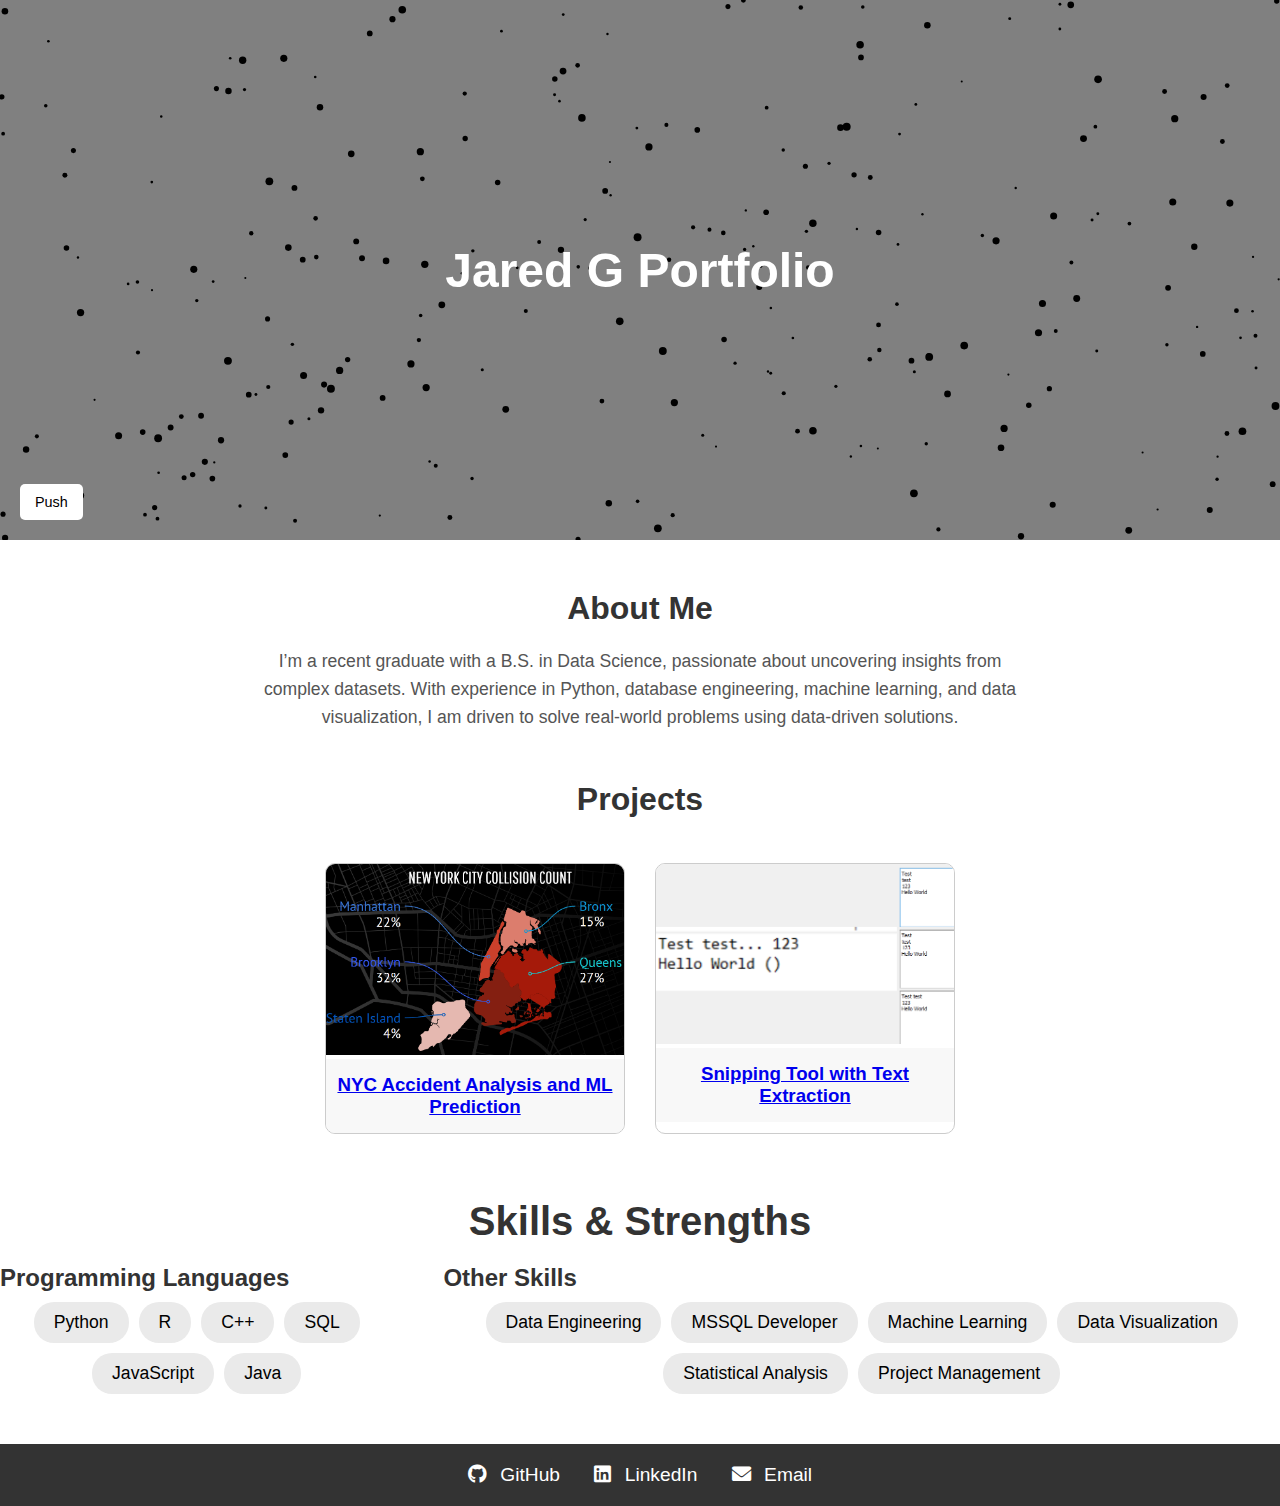
<file: index.html>
<!DOCTYPE html>
<html lang="en">
<head>
    <meta charset="UTF-8">
    <title>Jared Goroski Portfolio</title>
    <link rel="stylesheet" href="styles.css">
    <link rel="stylesheet" href="https://cdnjs.cloudflare.com/ajax/libs/font-awesome/6.0.0-beta3/css/all.min.css">
</head>
<body>
    <!-- Header with interactive background and title -->
    <header>
        <div class="overlay">
            <h1>Jared G Portfolio</h1>
        </div>
        <canvas id="dotCanvas"></canvas>
        <!-- Button to toggle dot behavior in the bottom-left corner -->
        <button id="toggle-drift" class="toggle-button">Push</button>
    </header>
    

    <!-- About Me Section -->
    <section class="about-me">
        <h2>About Me</h2>
        <p>
            <!-- Write your about me text here -->
            I’m a recent graduate with a B.S. in Data Science, passionate about uncovering insights from complex datasets. With experience in Python, database engineering, machine learning, and data visualization, I am driven to solve real-world problems using data-driven solutions.
        </p>
    </section>

    <!-- Projects Section -->
    <section class="projects">
        <h2>Projects</h2>
        <div class="project-list">
            <!-- NYC Accident Analysis Project -->
            <div class="project">
                <a href="nyc-accident-ml-analysis.html">
                    <img src="images/nyc-thumb.PNG" alt="NYC Accident Analysis Project Thumbnail">
                    <h3>NYC Accident Analysis and ML Prediction</h3>
                </a>
            </div>
            <!-- Add more project blocks as needed -->
            <div class="project">
                <a href="snipping-tool-project.html">
                    <img src="images/snipping-tool-thumb.PNG" alt="Snipping Tool Project Thumbnail">
                    <h3>Snipping Tool with Text Extraction</h3>
                </a>
            </div>
        </div>
    </section>

    <!-- Skills & Strengths Section -->
    <section class="skills-section">
        <h2>Skills & Strengths</h2>
        <div class="skills-wrapper">
            <div class="skill-category">
                <h3>Programming Languages</h3>
                <ul class="skills-list">
                    <li>Python</li>
                    <li>R</li>
                    <li>C++</li>
                    <li>SQL</li>
                    <li>JavaScript</li>
                    <li>Java</li>
                </ul>
            </div>
            <div class="skill-category">
                <h3>Other Skills</h3>
                <ul class="skills-list">
                    <li>Data Engineering</li>
                    <li>MSSQL Developer</li>
                    <li>Machine Learning</li>
                    <li>Data Visualization</li>
                    <li>Statistical Analysis</li>
                    <li>Project Management</li>
                </ul>
            </div>
        </div>
    </section>

    <!-- Footer with Social Links -->
    <footer>
        <div class="social-links">
            <a href="https://github.com/J-goroski" target="_blank"><i class="fab fa-github"></i> GitHub</a>
            <a href="https://www.linkedin.com/in/jaredgoroski/" target="_blank"><i class="fab fa-linkedin"></i> LinkedIn</a>
            <button id="email-button"><i class="fas fa-envelope"></i> Email</button>
        </div>
    </footer>

    <!-- Email Pop-up Modal -->
    <div id="email-modal" class="modal">
        <div class="modal-content">
            <span class="close-button" aria-label="Close">&times;</span>
            <p>My Email: <span id="email-address">jared.goroski@gmail.com</span></p>
            <button id="copy-button">Copy Email</button>
        </div>
    </div>

    <!-- JavaScript -->
    <script src="script.js"></script>
</body>
</html>
</file>
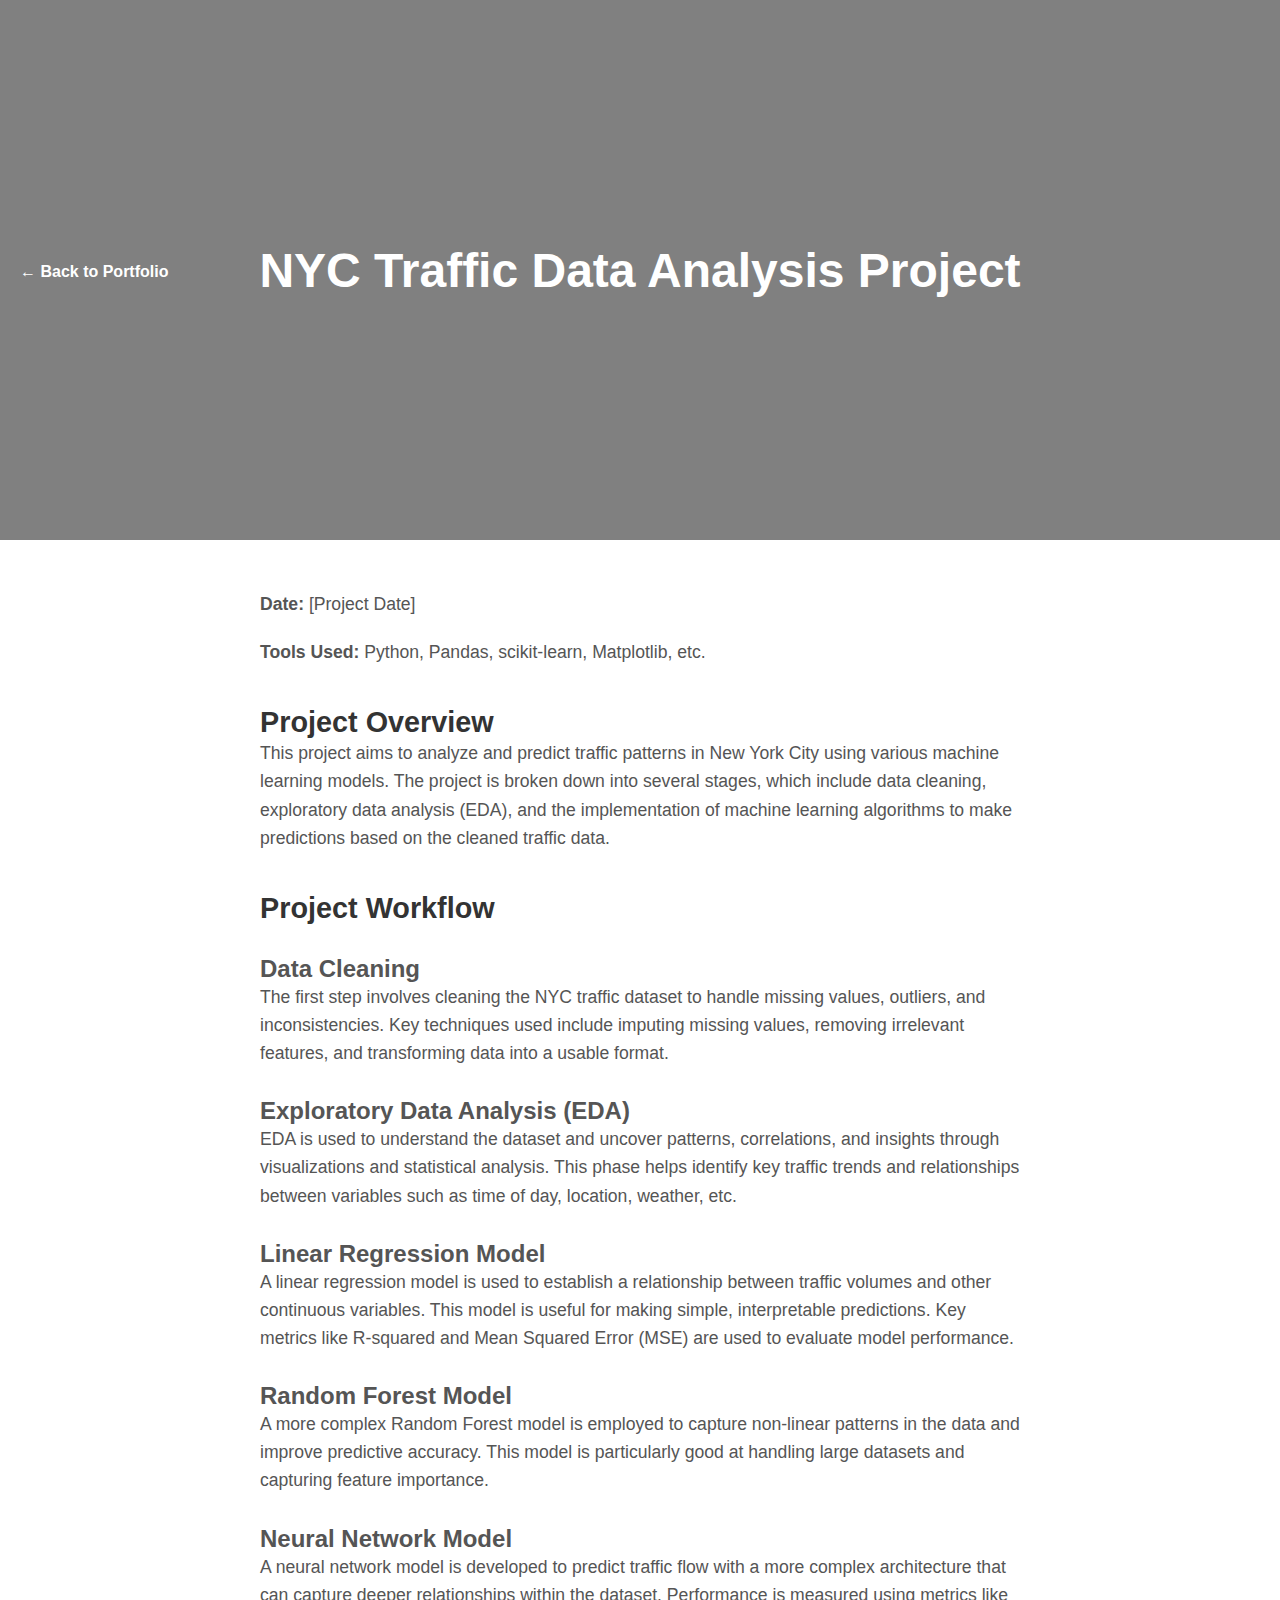
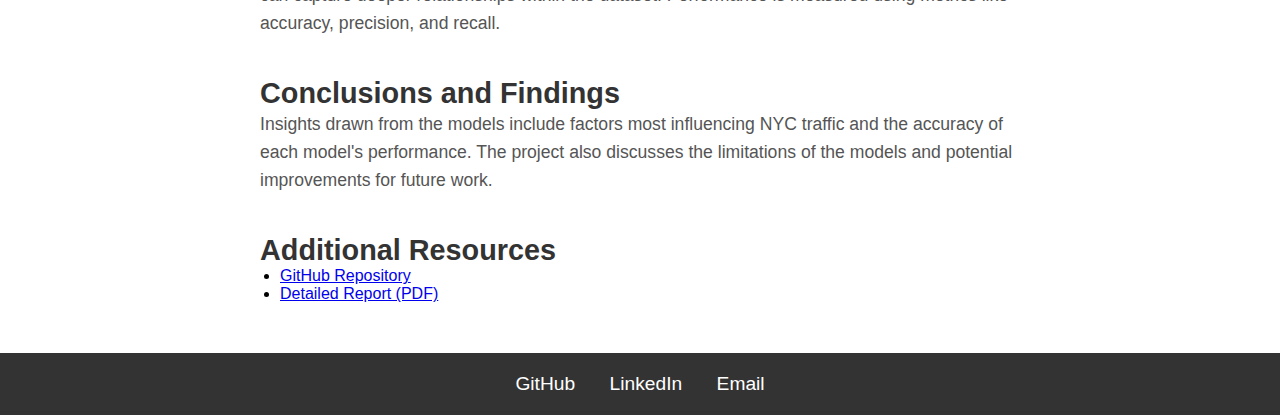
<file: nyc-accident-ML-analysis.html>
<!DOCTYPE html>
<html lang="en">
<head>
    <meta charset="UTF-8">
    <title>NYC Traffic Data Analysis Project</title>
    <link rel="stylesheet" href="styles.css">
</head>
<body>
    <!-- Header with interactive background and back button -->
    <header>
        <div class="overlay">
            <!-- Back Button -->
            <button onclick="window.location.href='index.html'" class="back-button">← Back to Portfolio</button>
            <!-- Project Title -->
            <h1>NYC Traffic Data Analysis Project</h1>
        </div>
    </header>

    <!-- Project Content -->
    <main class="project-detail">
        <p><strong>Date:</strong> [Project Date]</p>
        <p><strong>Tools Used:</strong> Python, Pandas, scikit-learn, Matplotlib, etc.</p>

        <!-- Project Overview -->
        <section>
            <h2>Project Overview</h2>
            <p>
                This project aims to analyze and predict traffic patterns in New York City using various machine learning models. The project is broken down into several stages, which include data cleaning, exploratory data analysis (EDA), and the implementation of machine learning algorithms to make predictions based on the cleaned traffic data.
            </p>
        </section>

        <!-- Project Workflow -->
        <section>
            <h2>Project Workflow</h2>

            <!-- Data Cleaning -->
            <h3>Data Cleaning</h3>
            <p>
                The first step involves cleaning the NYC traffic dataset to handle missing values, outliers, and inconsistencies. Key techniques used include imputing missing values, removing irrelevant features, and transforming data into a usable format.
            </p>
            <!-- Add an image here -->
            <!-- <img src="images/data-cleaning.png" alt="Data Cleaning Process"> -->

            <!-- Exploratory Data Analysis (EDA) -->
            <h3>Exploratory Data Analysis (EDA)</h3>
            <p>
                EDA is used to understand the dataset and uncover patterns, correlations, and insights through visualizations and statistical analysis. This phase helps identify key traffic trends and relationships between variables such as time of day, location, weather, etc.
            </p>
            <!-- Add EDA visuals -->
            <!-- <img src="images/eda-visualizations.png" alt="EDA Visualizations"> -->

            <!-- Linear Regression Model -->
            <h3>Linear Regression Model</h3>
            <p>
                A linear regression model is used to establish a relationship between traffic volumes and other continuous variables. This model is useful for making simple, interpretable predictions. Key metrics like R-squared and Mean Squared Error (MSE) are used to evaluate model performance.
            </p>
            <!-- Add model performance chart -->
            <!-- <img src="images/linear-regression-results.png" alt="Linear Regression Results"> -->

            <!-- Random Forest Model -->
            <h3>Random Forest Model</h3>
            <p>
                A more complex Random Forest model is employed to capture non-linear patterns in the data and improve predictive accuracy. This model is particularly good at handling large datasets and capturing feature importance.
            </p>
            <!-- Add feature importance plot -->
            <!-- <img src="images/random-forest-feature-importance.png" alt="Random Forest Feature Importance"> -->

            <!-- Neural Network Model -->
            <h3>Neural Network Model</h3>
            <p>
                A neural network model is developed to predict traffic flow with a more complex architecture that can capture deeper relationships within the dataset. Performance is measured using metrics like accuracy, precision, and recall.
            </p>
            <!-- Add neural network performance plot -->
            <!-- <img src="images/neural-network-performance.png" alt="Neural Network Performance"> -->
        </section>

        <!-- Conclusions and Findings -->
        <section>
            <h2>Conclusions and Findings</h2>
            <p>
                Insights drawn from the models include factors most influencing NYC traffic and the accuracy of each model's performance. The project also discusses the limitations of the models and potential improvements for future work.
            </p>
        </section>

        <!-- Additional Resources -->
        <section>
            <h2>Additional Resources</h2>
            <ul>
                <li><a href="https://github.com/J-goroski/nyc-traffic-data-analysis" target="_blank">GitHub Repository</a></li>
                <li><a href="documents/nyc-traffic-data-report.pdf" target="_blank">Detailed Report (PDF)</a></li>
            </ul>
        </section>
    </main>

    <!-- Footer with Social Links -->
    <footer>
        <div class="social-links">
            <a href="https://github.com/J-goroski" target="_blank">GitHub</a>
            <a href="https://www.linkedin.com/in/jaredgoroski/" target="_blank">LinkedIn</a>
            <button id="email-button">Email</button>
        </div>
    </footer>

    <!-- Email Pop-up Modal -->
    <div id="email-modal" class="modal">
        <div class="modal-content">
            <span class="close-button" aria-label="Close">&times;</span>
            <p>My Email: <span id="email-address">jared.goroski@gmail.com</span></p>
            <button id="copy-button">Copy Email</button>
        </div>
    </div>

    <!-- JavaScript -->
    <script src="script.js"></script>
</body>
</html>
</file>
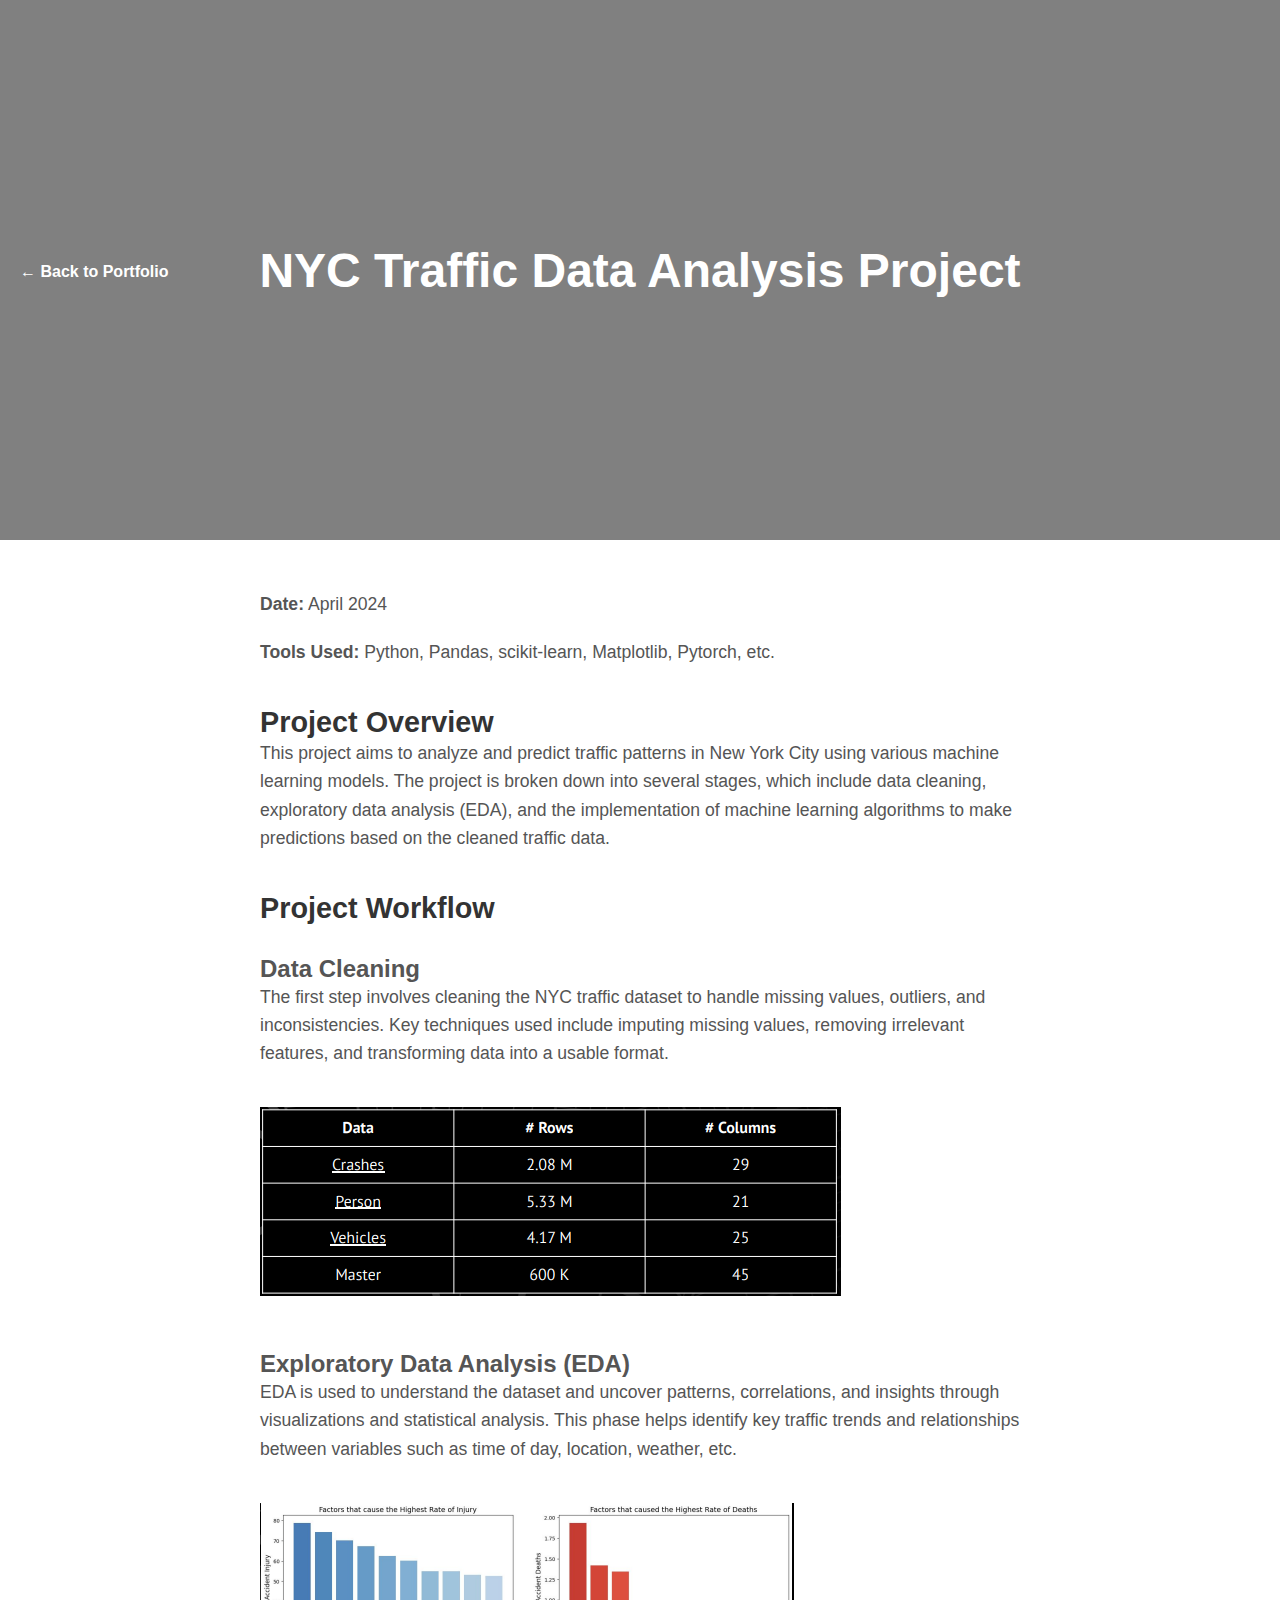
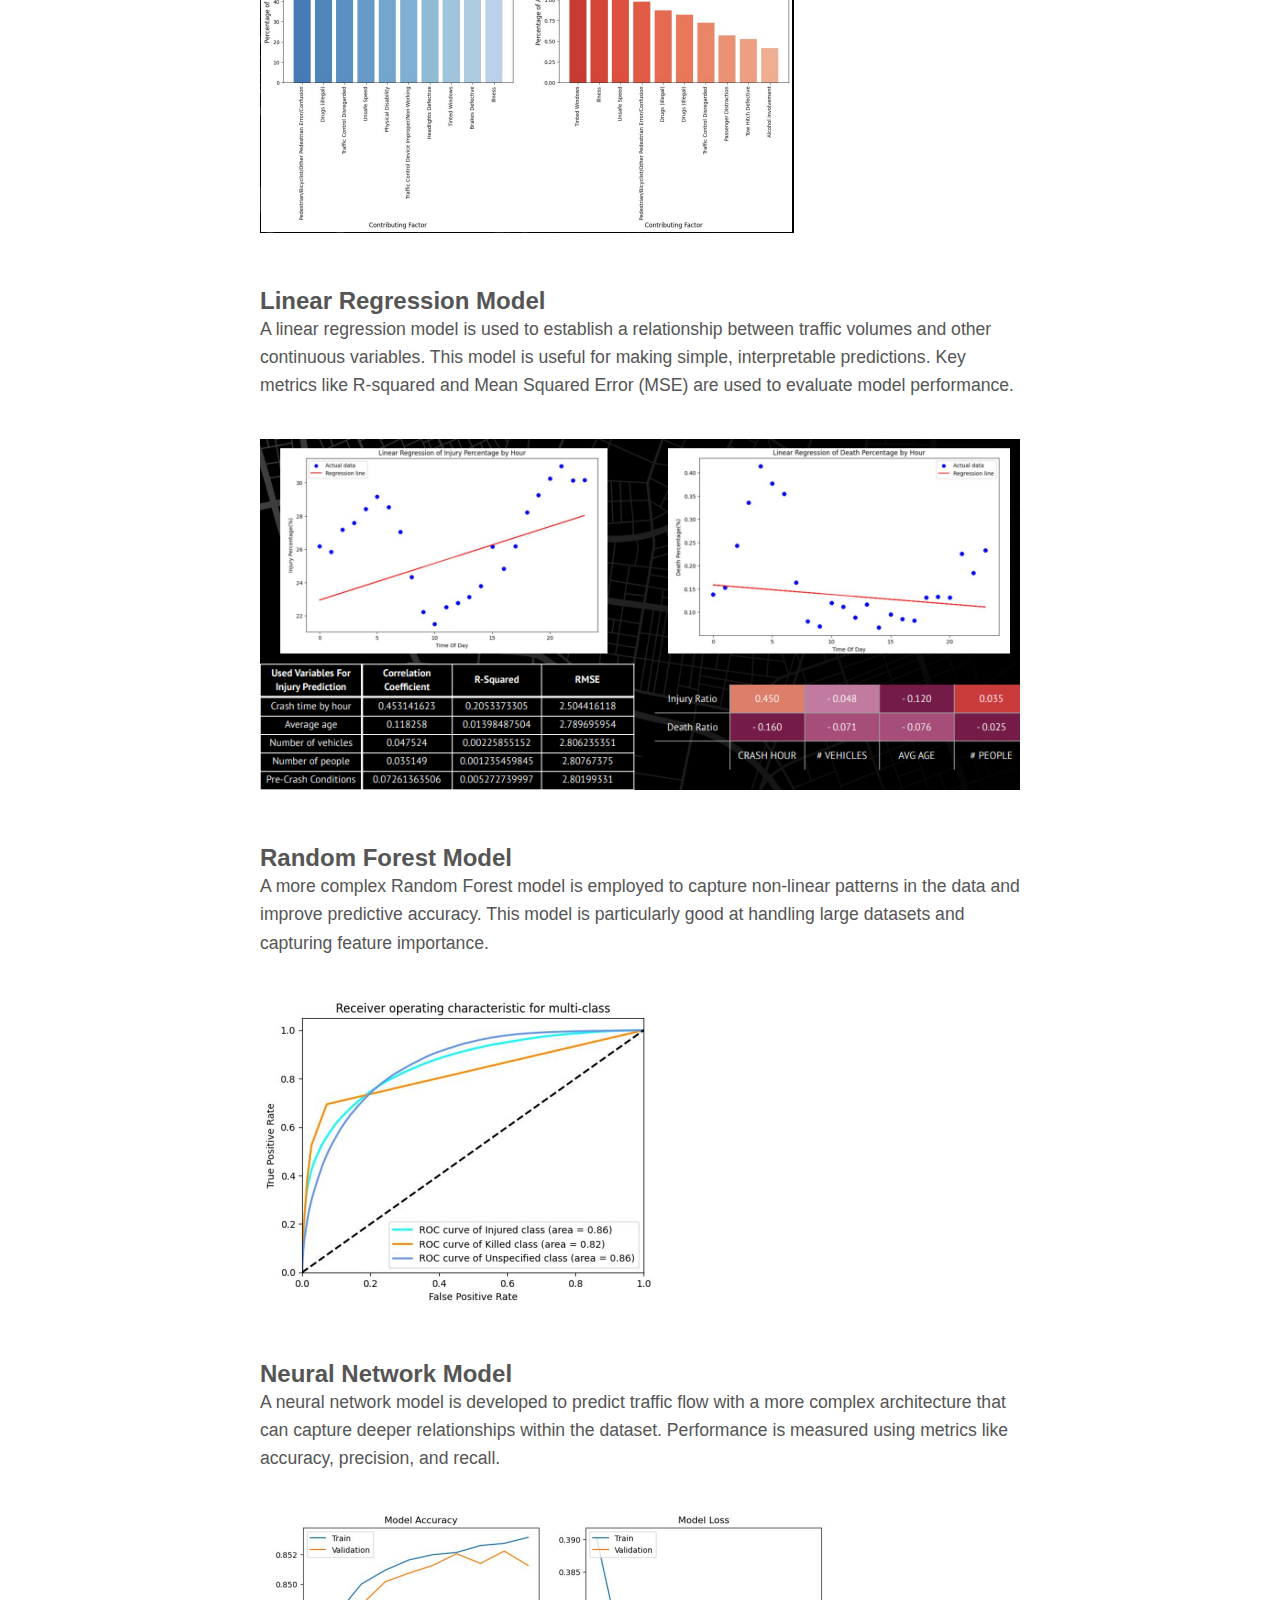
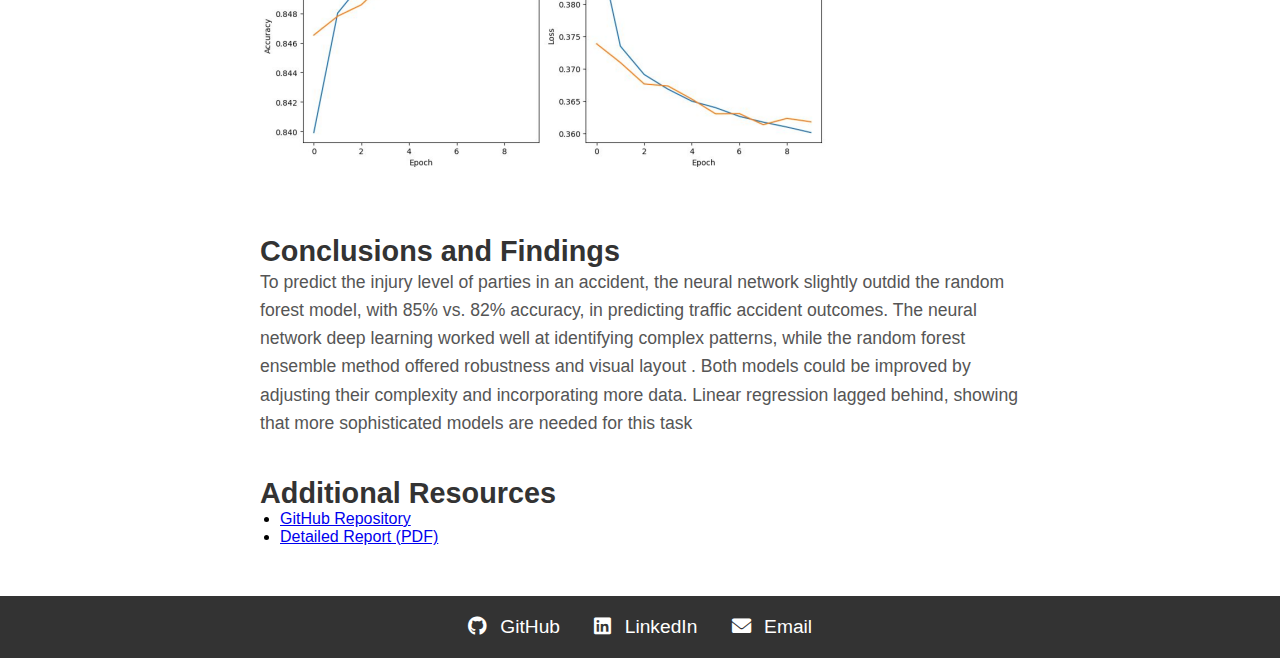
<file: nyc-accident-ml-analysis.html>
<!DOCTYPE html>
<html lang="en">
<head>
    <meta charset="UTF-8">
    <title>NYC Traffic Data Analysis Project</title>
    <link rel="stylesheet" href="styles.css">
    <link rel="stylesheet" href="https://cdnjs.cloudflare.com/ajax/libs/font-awesome/6.0.0-beta3/css/all.min.css">
</head>
<body>
    <!-- Header with interactive background and back button -->
    <header>
        <div class="overlay">
            <!-- Back Button -->
            <button onclick="window.location.href='./index.html'" class="back-button">← Back to Portfolio</button>
            <!-- Project Title -->
            <h1>NYC Traffic Data Analysis Project</h1>
        </div>
    </header>

    <!-- Project Content -->
    <main class="project-detail">
        <p><strong>Date:</strong> April 2024</p>
        <p><strong>Tools Used:</strong> Python, Pandas, scikit-learn, Matplotlib, Pytorch, etc.</p>

        <!-- Project Overview -->
        <section>
            <h2>Project Overview</h2>
            <p>
                This project aims to analyze and predict traffic patterns in New York City using various machine learning models. The project is broken down into several stages, which include data cleaning, exploratory data analysis (EDA), and the implementation of machine learning algorithms to make predictions based on the cleaned traffic data.
            </p>
        </section>

        <!-- Project Workflow -->
        <section>
            <h2>Project Workflow</h2>

            <!-- Data Cleaning -->
            <h3>Data Cleaning</h3>
            <p>
                The first step involves cleaning the NYC traffic dataset to handle missing values, outliers, and inconsistencies. Key techniques used include imputing missing values, removing irrelevant features, and transforming data into a usable format.
            </p>
            <!-- Add an image here -->
            <img src="images/data-cleaning.PNG" alt="Data Cleaning Process">

            <!-- Exploratory Data Analysis (EDA) -->
            <h3>Exploratory Data Analysis (EDA)</h3>
            <p>
                EDA is used to understand the dataset and uncover patterns, correlations, and insights through visualizations and statistical analysis. This phase helps identify key traffic trends and relationships between variables such as time of day, location, weather, etc.
            </p>
            <!-- Add EDA visuals -->
            <img src="images/eda-vis.PNG" alt="EDA Visualizations">

            <!-- Linear Regression Model -->
            <h3>Linear Regression Model</h3>
            <p>
                A linear regression model is used to establish a relationship between traffic volumes and other continuous variables. This model is useful for making simple, interpretable predictions. Key metrics like R-squared and Mean Squared Error (MSE) are used to evaluate model performance.
            </p>
            <!-- Add model performance chart -->
            <img src="images/linear-regression-results.PNG" alt="Linear Regression Results">

            <!-- Random Forest Model -->
            <h3>Random Forest Model</h3>
            <p>
                A more complex Random Forest model is employed to capture non-linear patterns in the data and improve predictive accuracy. This model is particularly good at handling large datasets and capturing feature importance.
            </p>
            <!-- Add feature importance plot -->
            <img src="images/random-forest-feature.PNG" alt="Random Forest Feature Importance">

            <!-- Neural Network Model -->
            <h3>Neural Network Model</h3>
            <p>
                A neural network model is developed to predict traffic flow with a more complex architecture that can capture deeper relationships within the dataset. Performance is measured using metrics like accuracy, precision, and recall.
            </p>
            <!-- Add neural network performance plot -->
            <img src="images/neural-network-performance.PNG" alt="Neural Network Performance">
        </section>

        <!-- Conclusions and Findings -->
        <section>
            <h2>Conclusions and Findings</h2>
            <p>
                To predict the injury level of parties in an accident, the neural network slightly outdid the 
                random forest model, with 85% vs. 82% accuracy, in predicting traffic accident outcomes. The neural 
                network deep learning worked well at identifying complex patterns, while the random forest 
                ensemble method offered robustness and visual layout . Both models could be improved by 
                adjusting their complexity and incorporating more data. Linear regression lagged behind, showing 
                that more sophisticated models are needed for this task
            </p>
        </section>

        <!-- Additional Resources -->
        <section>
            <h2>Additional Resources</h2>
            <ul>
                <li><a href="https://github.com/J-goroski/NYC_Accident_prediction_and_analysis" target="_blank">GitHub Repository</a></li>
                <li><a href="documents/nyc-traffic-data-report.pdf" target="_blank">Detailed Report (PDF)</a></li>
            </ul>
        </section>
    </main>

    <!-- Footer with Social Links -->
    <footer>
        <div class="social-links">
            <a href="https://github.com/J-goroski" target="_blank"><i class="fab fa-github"></i> GitHub</a>
            <a href="https://www.linkedin.com/in/jaredgoroski/" target="_blank"><i class="fab fa-linkedin"></i> LinkedIn</a>
            <button id="email-button"><i class="fas fa-envelope"></i> Email</button>
        </div>
    </footer>

    <!-- Email Pop-up Modal -->
    <div id="email-modal" class="modal">
        <div class="modal-content">
            <span class="close-button" aria-label="Close">&times;</span>
            <p>My Email: <span id="email-address">jared.goroski@gmail.com</span></p>
            <button id="copy-button">Copy Email</button>
        </div>
    </div>

    <!-- JavaScript -->
    <script src="script.js"></script>
</body>
</html>
</file>
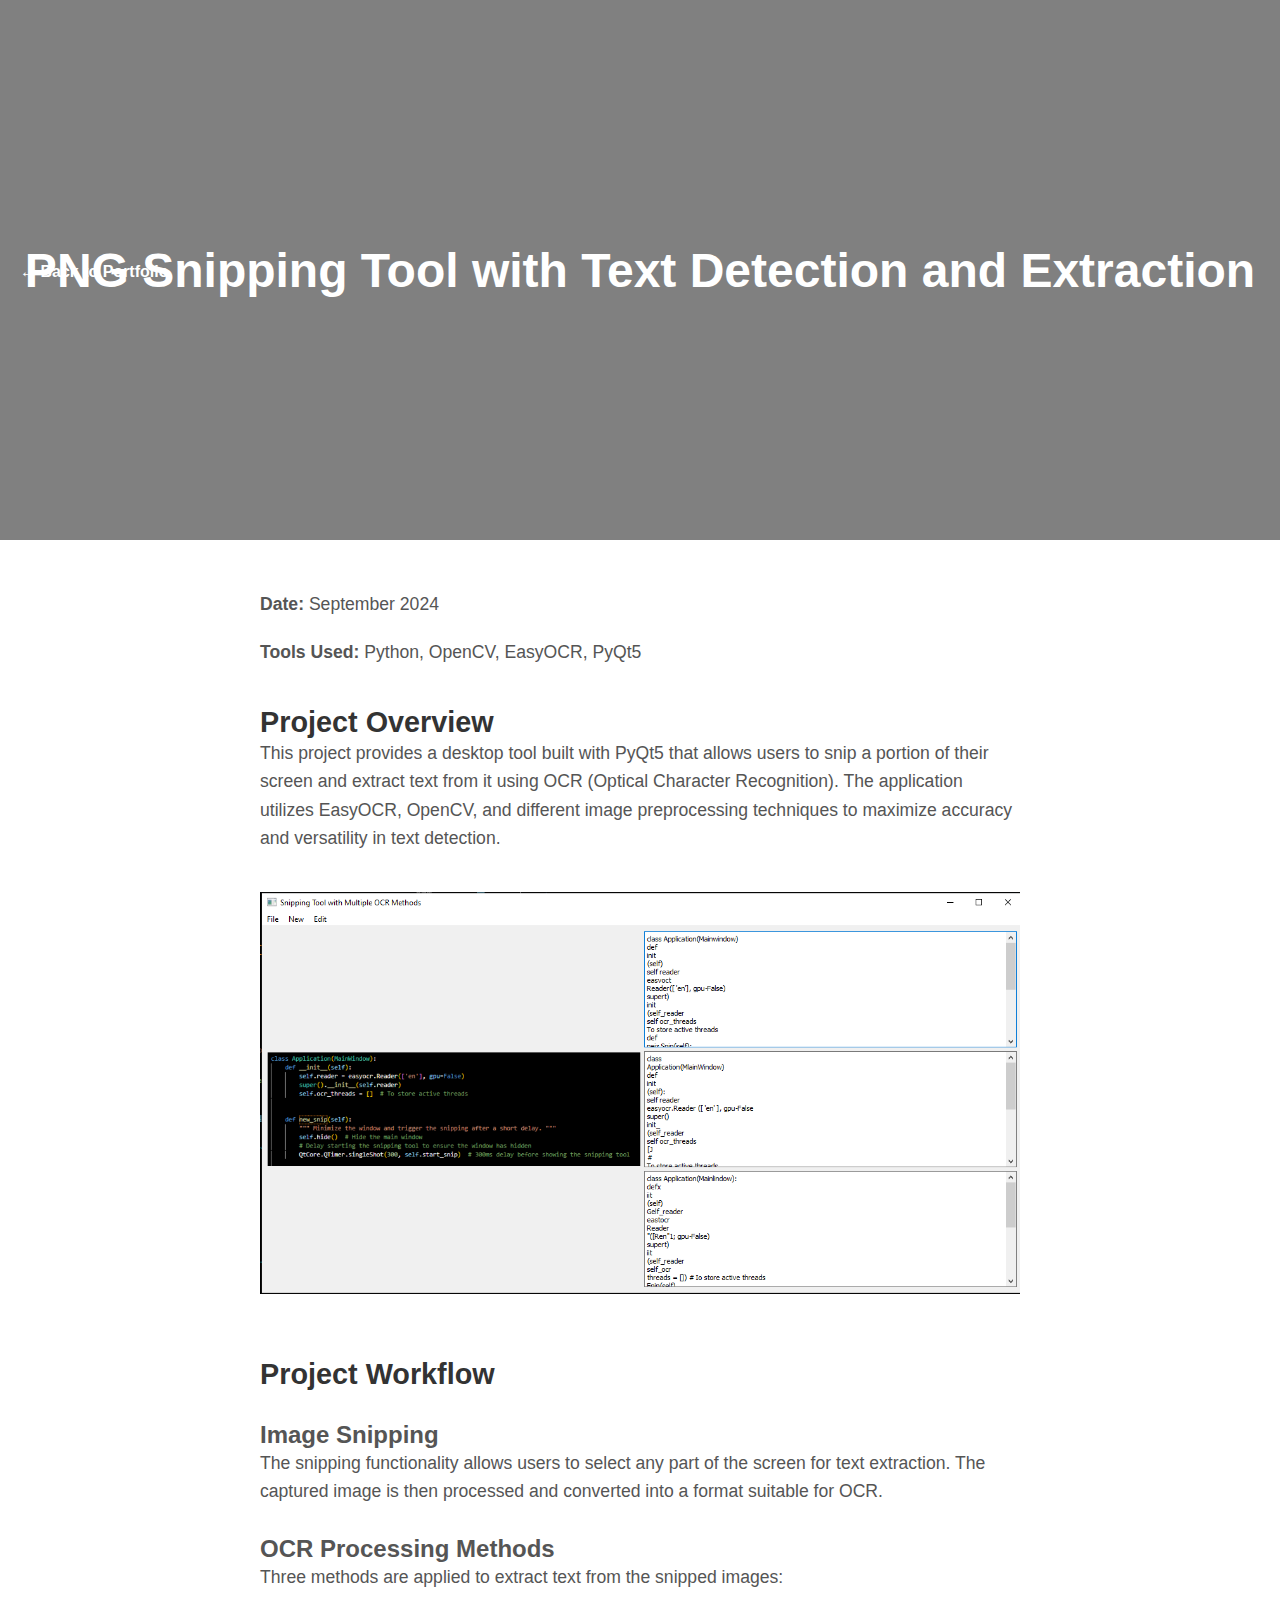
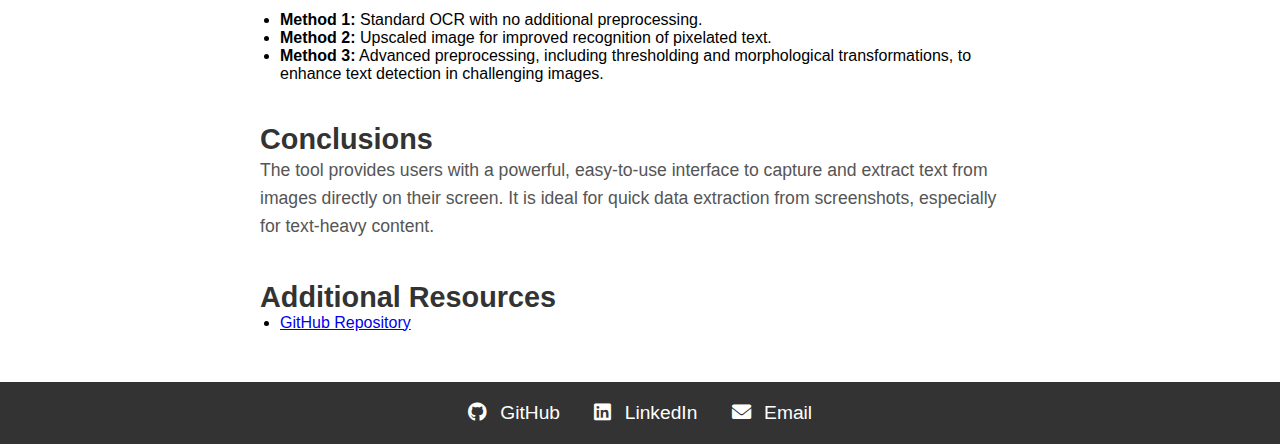
<file: snipping-tool-project.html>
<!DOCTYPE html>
<html lang="en">
<head>
    <meta charset="UTF-8">
    <title>NYC Traffic Data Analysis Project</title>
    <link rel="stylesheet" href="styles.css">
    <link rel="stylesheet" href="https://cdnjs.cloudflare.com/ajax/libs/font-awesome/6.0.0-beta3/css/all.min.css">
</head>
<body>
    <!-- Header with interactive background and back button -->
    <header>
        <div class="overlay">
            <!-- Back Button -->
            <button onclick="window.location.href='./index.html'" class="back-button">← Back to Portfolio</button>
            <!-- Project Title -->
            <h1>PNG Snipping Tool with Text Detection and Extraction</h1>
        </div>
    </header>

    <!-- Project Content -->
    <main class="project-detail">
        <p><strong>Date:</strong> September 2024</p>
        <p><strong>Tools Used:</strong> Python, OpenCV, EasyOCR, PyQt5</p>

        <!-- Project Overview -->
        <section>
            <h2>Project Overview</h2>
            <p>
                This project provides a desktop tool built with PyQt5 that allows users to snip a portion of their screen and extract text from it using OCR (Optical Character Recognition). 
                The application utilizes EasyOCR, OpenCV, and different image preprocessing techniques to maximize accuracy and versatility in text detection.
            </p>
            <img src="images/snip_gui.PNG" alt="Snipping Tool UI">

        </section>

        <!-- Project Workflow -->
        <section>
            <h2>Project Workflow</h2>

            <!-- Image Snipping -->
            <h3>Image Snipping</h3>
            <p>
                The snipping functionality allows users to select any part of the screen for text extraction. The captured image is then processed and converted into a format suitable for OCR.
            </p>

            <!-- OCR Processing Methods -->
            <h3>OCR Processing Methods</h3>
            <p>
                Three methods are applied to extract text from the snipped images:
                <ul>
                    <li><strong>Method 1:</strong> Standard OCR with no additional preprocessing.</li>
                    <li><strong>Method 2:</strong> Upscaled image for improved recognition of pixelated text.</li>
                    <li><strong>Method 3:</strong> Advanced preprocessing, including thresholding and morphological transformations, to enhance text detection in challenging images.</li>
                </ul>
            </p>
        </section>

        <!-- Conclusions -->
        <section>
            <h2>Conclusions</h2>
            <p>
                The tool provides users with a powerful, easy-to-use interface to capture and extract text from images directly on their screen. It is ideal for quick data extraction from screenshots, especially for text-heavy content.
            </p>
        </section>

        <!-- Additional Resources -->
        <section>
            <h2>Additional Resources</h2>
            <ul>
                <li><a href="https://github.com/J-goroski/Text-detection-Snipping-Tool" target="_blank">GitHub Repository</a></li>
            </ul>
        </section>
    </main>

    <!-- Footer with Social Links -->
    <footer>
        <div class="social-links">
            <a href="https://github.com/J-goroski" target="_blank"><i class="fab fa-github"></i> GitHub</a>
            <a href="https://www.linkedin.com/in/jaredgoroski/" target="_blank"><i class="fab fa-linkedin"></i> LinkedIn</a>
            <button id="email-button"><i class="fas fa-envelope"></i> Email</button>
        </div>
    </footer>

    <!-- Email Pop-up Modal -->
    <div id="email-modal" class="modal">
        <div class="modal-content">
            <span class="close-button" aria-label="Close">&times;</span>
            <p>My Email: <span id="email-address">jared.goroski@gmail.com</span></p>
            <button id="copy-button">Copy Email</button>
        </div>
    </div>

    <!-- JavaScript -->
    <script src="script.js"></script>
</body>
</html>
</file>
<file: styles.css>
/* Reset Styles */
* {
    margin: 0;
    padding: 0;
    box-sizing: border-box;
}

body {
    font-family: Arial, sans-serif;
}

header {
    position: relative;
    height: 60vh;
    overflow: hidden;
    background: grey; /* Change background to solid grey */
}

/* Ensure overlay text is on top */
header .overlay {
    position: relative;
    z-index: 2; /* Ensure overlay is above the canvas */
    color: white;
    text-align: center;
    top: 50%;
    transform: translateY(-50%);
}

header h1 {
    font-size: 3em;
    margin-bottom: 0.5em;
    position: relative;
    z-index: 2; /* Ensure text is above the dots */
}

/* Canvas for floating dots */
#dotCanvas {
    position: absolute;
    top: 0;
    left: 0;
    width: 100%;
    height: 100%;
    z-index: 1; /* Ensure canvas is behind the overlay text */
}

/* Back Button Styles */
.back-button {
    position: absolute;
    top: 20px;
    left: 20px;
    background-color: transparent;
    border: none;
    color: white;
    font-size: 1em;
    cursor: pointer;
    font-weight: bold;
    z-index: 10; /* Ensure the button is on top of other elements */
}

.back-button:hover {
    text-decoration: underline;
}

/* About Me Section */
.about-me {
    max-width: 800px;
    margin: 50px auto;
    padding: 0 20px;
}

.about-me h2 {
    text-align: center;
    margin-bottom: 20px;
    font-size: 2em;
    color: #333;
}

.about-me p {
    font-size: 1.1em;
    line-height: 1.6;
    color: #555;
    text-align: center;
}

/* Projects Section */
.projects {
    max-width: 1000px;
    margin: 50px auto;
    padding: 0 20px;
}

.projects h2 {
    text-align: center;
    margin-bottom: 30px;
    font-size: 2em;
    color: #333;
}

.project-list {
    display: flex;
    flex-wrap: wrap;
    justify-content: center;
}

.project {
    width: 300px;
    margin: 15px;
    text-align: center;
    border: 1px solid #ccc;
    border-radius: 10px;
    overflow: hidden;
    transition: transform 0.2s;
}

.project:hover {
    transform: scale(1.05);
}

.project img {
    width: 100%;
    height: auto;
}

.project h3 {
    padding: 15px 0;
    background-color: #f8f8f8;
}

/* Skills Section */
.skills-section {
    text-align: center;
    margin: 50px auto;
}

.skills-section h2 {
    font-size: 2.5em;
    margin-bottom: 20px;
    color: #333;
}

.skills-wrapper {
    display: flex;
    justify-content: space-around;
    gap: 50px; /* Space between the two categories */
}

.skill-category {
    text-align: left;
}

.skill-category h3 {
    font-size: 1.5em;
    margin-bottom: 10px;
    font-weight: bold;
    color: #333;
}

.skills-list {
    list-style-type: none;
    padding: 0;
    display: flex;  /* Flexbox for horizontal alignment */
    flex-wrap: wrap; /* Allow wrapping if too many items */
    gap: 10px;
    justify-content: center;
}

.skills-list li {
    background-color: #eaeaea;
    padding: 10px 20px;
    border-radius: 20px;
    font-size: 1.1em;
    display: inline-block;
    text-align: center;
}

/* Responsive for smaller screens */
@media (max-width: 768px) {
    .skills-wrapper {
        flex-direction: column; /* Stack the categories on top of each other */
    }

    .skills-list {
        flex-direction: column; /* Stack the skills vertically on smaller screens */
        align-items: center;
    }
}


.social-links i {
    margin-right: 8px;
}

/* Project Detail Styles */
.project-detail {
    max-width: 800px;
    margin: 50px auto;
    padding: 0 20px;
}

.project-detail h2 {
    margin-top: 40px;
    font-size: 1.8em;
    color: #333;
}

.project-detail h3 {
    margin-top: 30px;
    font-size: 1.5em;
    color: #555;
}

.project-detail p {
    font-size: 1.1em;
    line-height: 1.6;
    color: #555;
    margin-bottom: 20px;
}

.project-detail ul {
    list-style-type: disc;
    margin-left: 20px;
}

.project-detail img {
    max-width: 100%;
    height: auto;
    margin: 20px 0;
}

/* Footer Styles */
footer {
    background-color: #333;
    color: white;
    padding: 20px 0;
}

footer .social-links {
    text-align: center;
}

footer .social-links a,
footer .social-links button {
    color: white;
    margin: 0 15px;
    text-decoration: none;
    font-size: 1.2em;
    cursor: pointer;
    background: none;
    border: none;
}

footer .social-links a:hover,
footer .social-links button:hover {
    color: #aaa;
    text-decoration: underline;
}

/* Modal Styles */
.modal {
    display: none; /* Hidden by default */
    position: fixed;
    z-index: 1000; /* On top of other elements */
    left: 0;
    top: 0;
    width: 100%; /* Full width */
    height: 100%; /* Full height */
    overflow: auto;
    background-color: rgba(0, 0, 0, 0.5); /* Black background with opacity */
}

.modal-content {
    background-color: #fefefe;
    margin: 15% auto; /* Center the modal */
    padding: 20px;
    border: 1px solid #888;
    width: 80%;
    max-width: 400px;
    text-align: center;
    border-radius: 10px;
    position: relative;
}

.close-button {
    position: absolute;
    right: 15px;
    top: 10px;
    color: #aaa;
    font-size: 28px;
    font-weight: bold;
    cursor: pointer;
}

.close-button:hover,
.close-button:focus {
    color: black;
    text-decoration: none;
}

#copy-button {
    margin-top: 15px;
    padding: 10px 20px;
    font-size: 1em;
    cursor: pointer;
    background-color: #007BFF;
    color: white;
    border: none;
    border-radius: 5px;
}

#copy-button:hover {
    background-color: #0056b3;
}

/* Toggle Button for Dot Behavior */
.toggle-button {
    position: absolute;
    bottom: 20px;
    left: 20px;  /* Move to bottom-left */
    padding: 10px 15px;
    background-color: white;
    color: black;
    border: none;
    border-radius: 5px;
    cursor: pointer;
    font-size: 0.9em;
    z-index: 3; /* Ensure it stays on top of the canvas */
    transition: background-color 0.3s ease;
}

.toggle-button:hover {
    background-color: lightgray;
}
</file>
